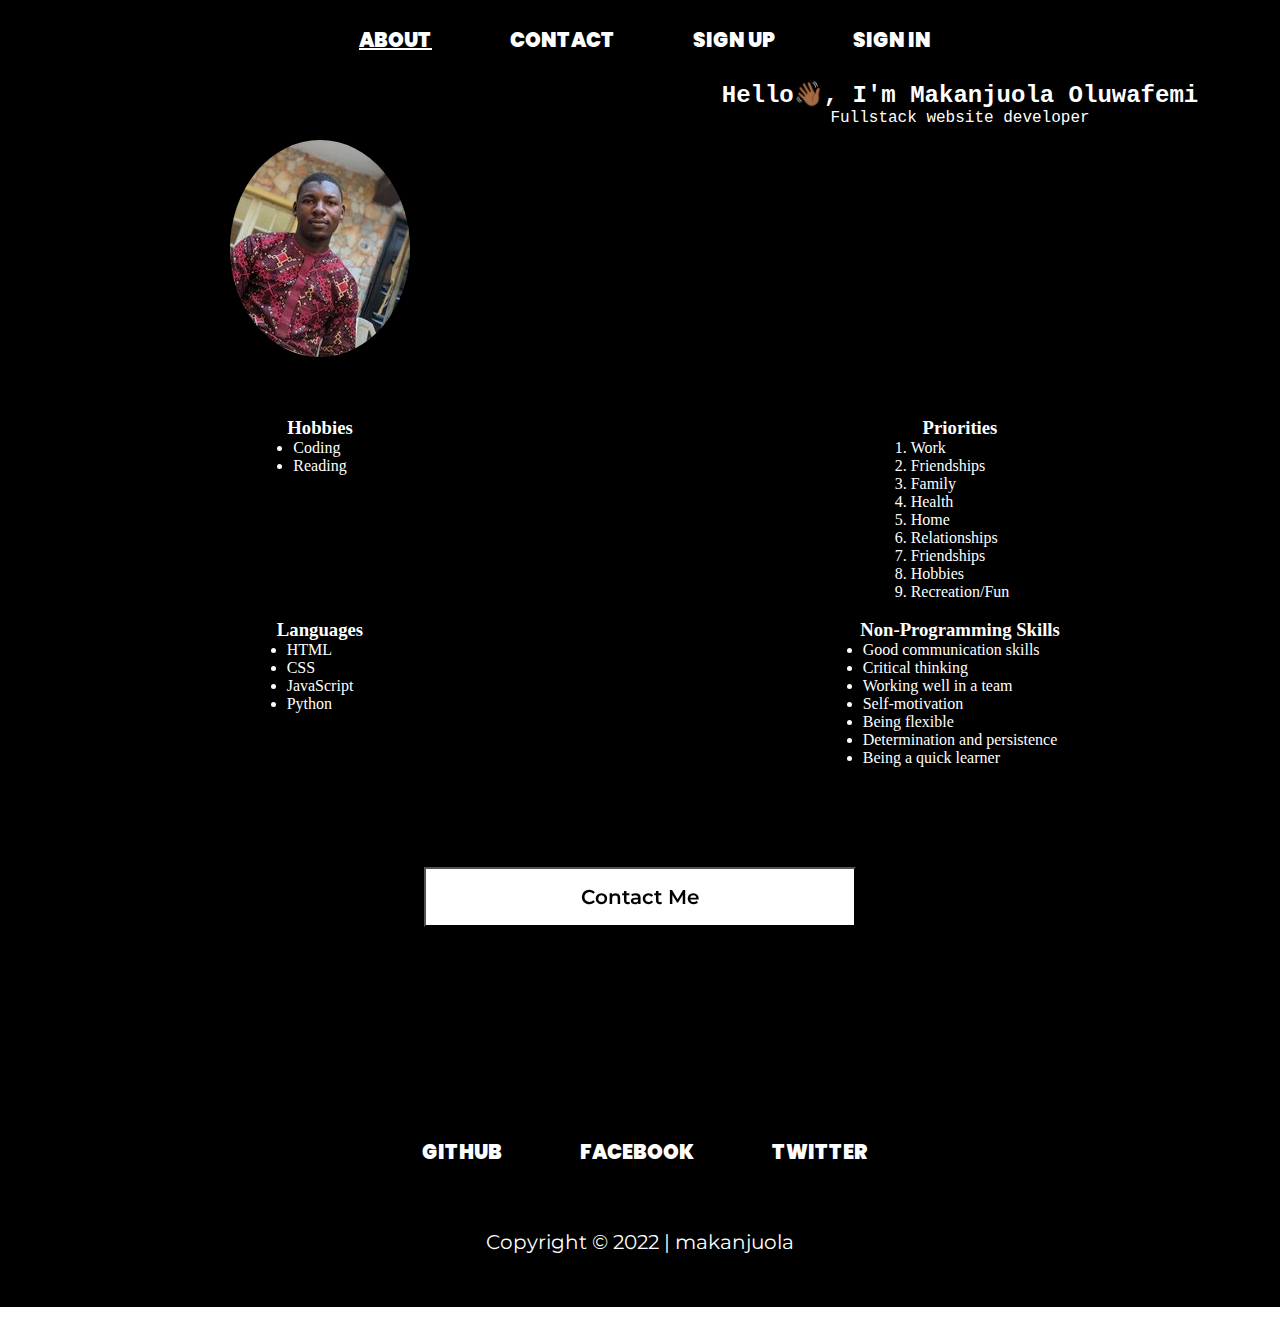
<file: index.html>
<!DOCTYPE html>
<html lang="en">

<head>
    <meta charset="UTF-8">
    <meta http-equiv="X-UA-Compatible" content="IE=edge">
    <meta name="viewport" content="width=device-width, initial-scale=1.0">
    <title>About</title>
    <link href="style.css" rel="stylesheet" type="text/css">
</head>

<body>
    <header>
        <nav>

            <ul>
                <li><a href="index.html" class="active">About</a></li>
                <li><a href="contact.html">Contact</a></li>
                <li><a href="registration.html">Sign Up</a></li>
                <li><a href="login.html">Sign In</a></li>
            </ul>
        </nav>

    </header>
    <main>



        <div class="row one">
            <div class="column photo">
                <img src="images/maks.jpg" alt="Makanjuola oluwafemi">
            </div>
            <div class="column name">
                <h2>Hello👋🏾, I'm Makanjuola Oluwafemi</h2>
                <p>Fullstack website developer</p>
            </div>

        </div>

        <div class="row two">
            <div class="column hobbies">
                <h3>Hobbies</h3>
                <ul>
                    <li>Coding</li>
                    <li>Reading</li>

            </div>

            <div class="column priorities">
                <h3>Priorities</h3>
                <ol>
                    <li>Work</li>
                    <li>Friendships</li>
                    <li> Family</li>
                    <li>Health</li>
                    <li>Home</li>
                    <li>Relationships</li>
                    <li>Friendships</li>
                    <li> Hobbies</li>
                    <li>Recreation/Fun</li>
                </ol>
            </div>
        </div>
        <br>


        <div class="row three">


            <div class="column prog-skills">
                <h3>Languages</h3>

                <ul>
                    <li>HTML</li>
                    <li>CSS</li>
                    <li>JavaScript</li>
                    <li>Python</li>

                </ul>
            </div>
            <div class="column non-prog-skills">
                <h3>Non-Programming Skills</h3>

                <ul>
                    <li>Good communication skills</li>
                    <li>Critical thinking</li>
                    <li> Working well in a team</li>
                    <li>Self-motivation</li>
                    <li>Being flexible</li>
                    <li>Determination and persistence</li>
                    <li>Being a quick learner</li>

                </ul>
            </div>
        </div>


        <div class="contact-me">
            <a href="contact.html"><button class="button-28" role="button">Contact Me</button></a>
        </div>




    </main>
    <footer>

        <ul>
            <li><a href="https://www.github.com/FeMIMaKAY" target="_blank">Github</a></li>
            <li><a href="https://www.facebook.com/femimakay" target="_blank">Facebook</a></li>
            <li><a href="https://www.twitter.com/code_makay" target="_blank">Twitter</a></li>

        </ul>

        <p>Copyright &copy; 2022 | makanjuola</p>
    </footer>

</body>

</html>
</file>
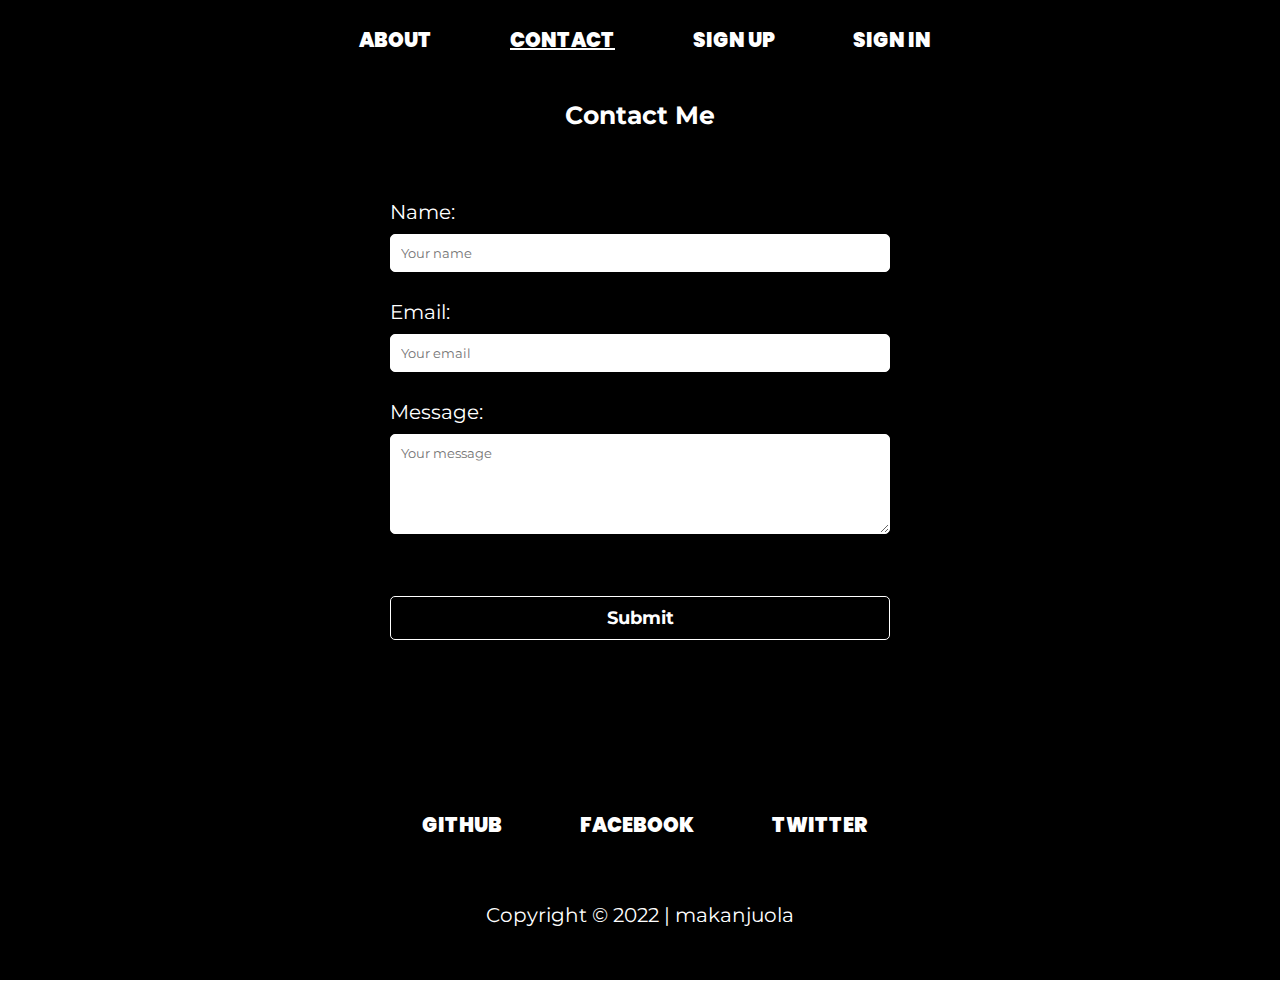
<file: contact.html>
<!DOCTYPE html>
<html lang="en">

<head>
    <meta charset="UTF-8">
    <meta http-equiv="X-UA-Compatible" content="IE=edge">
    <meta name="viewport" content="width=device-width, initial-scale=1.0">
    <title>Contact</title>
    <link href="style.css" rel="stylesheet" type="text/css">
</head>

<body>
    <header>
        <nav>

            <ul>
                <li><a href="index.html">About</a></li>
                <li><a href="contact.html" class="active">Contact</a></li>
                <li><a href="registration.html">Sign Up</a></li>
                <li><a href="login.html">Sign In</a></li>
            </ul>
        </nav>

    </header>
    <main>
        <div class="main-form">
            <div class="form contact-us">
                <h2>Contact Me</h2>
                <form method="post">

                    <label for="name">Name:</label><br>
                    <input type="text" id="name" name="name" placeholder="Your name" required>
                    <br><br>
                    <label for="email">Email:</label><br>
                    <input type="email" id="email" name="email" placeholder="Your email" required>
                    <br><br>
                    <label for="message">Message:</label><br>
                    <textarea id="message" name="message" placeholder="Your message" required></textarea>
                    <br><br>
                    <input id="submit" type="submit" value="Submit">
                </form>

            </div>
        </div>
    </main>
    <footer>
        <ul>
            <li><a href="https://www.github.com/FeMIMaKAY" target="_blank">Github</a></li>
            <li><a href="https://www.facebook.com/femimakay" target="_blank">Facebook</a></li>
            <li><a href="https://www.twitter.com/code_makay" target="_blank">Twitter</a></li>

        </ul>

        <p>Copyright &copy; 2022 | makanjuola</p>
    </footer>

</body>

</html>
</file>
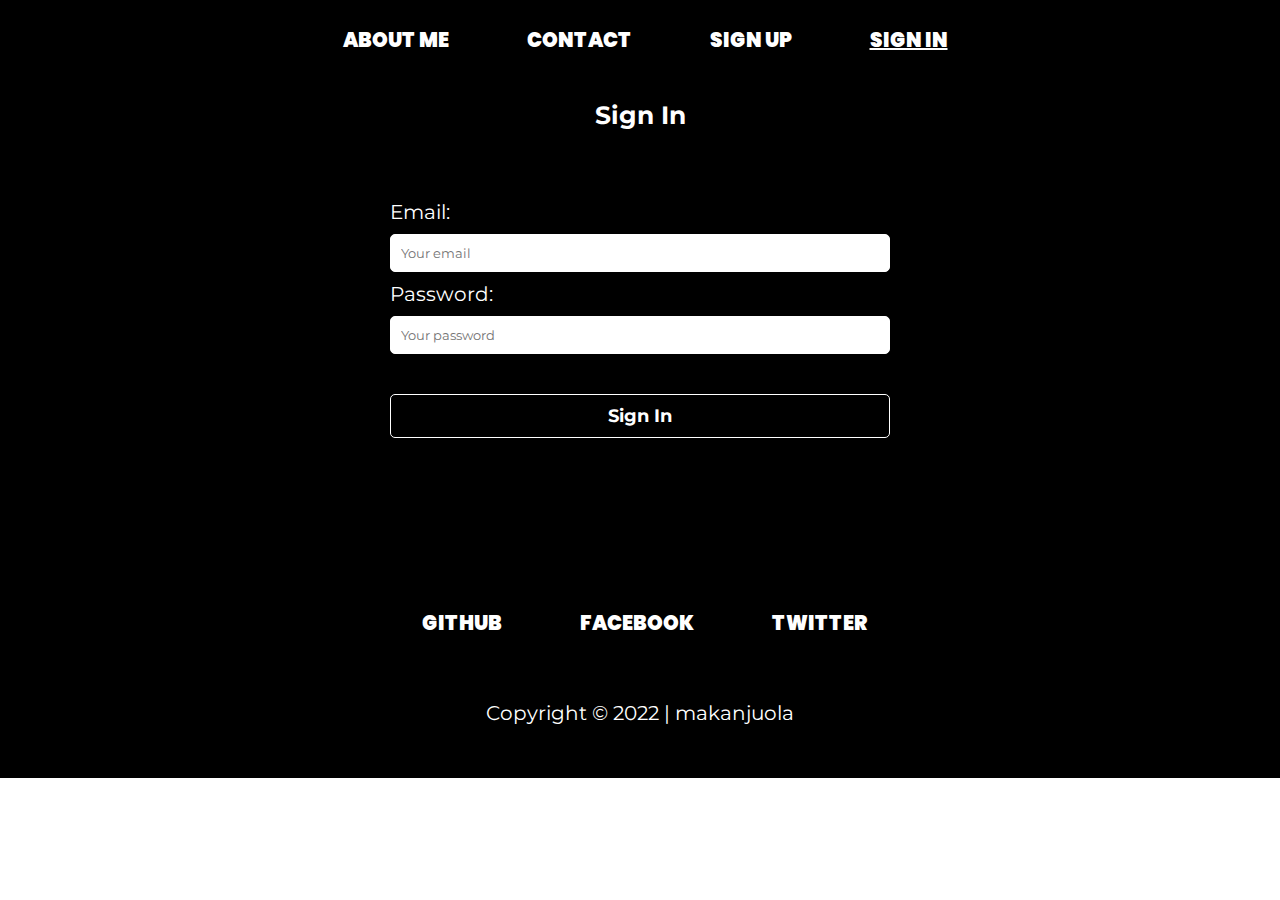
<file: login.html>
<!DOCTYPE html>
<html lang="en">

<head>
    <meta charset="UTF-8">
    <meta http-equiv="X-UA-Compatible" content="IE=edge">
    <meta name="viewport" content="width=device-width, initial-scale=1.0">
    <title>Sign In</title>
    <link href="style.css" rel="stylesheet" type="text/css">
</head>

<body>
    <header>
        <nav>

            <ul>
                <li><a href="index.html">About Me</a></li>
                <li><a href="contact.html">Contact</a></li>
                <li><a href="registration.html">Sign Up</a></li>
                <li><a href="login.html" class="active">Sign In</a></li>
            </ul>
        </nav>

    </header>
    <main>
        <div class="main-form">

            <div class="form login">
                <h2>Sign In</h2>
                <form>
                    <label for="email">Email:</label>
                    <input type="email" id="email" name="email" placeholder="Your email" required>
                    <label for="password">Password:</label>
                    <input type="password" id="password" name="password" placeholder="Your password" required>
                    <input id="submit" type="submit" value="Sign In">
                </form>
            </div>

        </div>


    </main>
    <footer>
        <ul>
            <li><a href="https://www.github.com/FeMIMaKAY" target="_blank">Github</a></li>
            <li><a href="https://www.facebook.com/femimakay" target="_blank">Facebook</a></li>
            <li><a href="https://www.twitter.com/code_makay" target="_blank">Twitter</a></li>


        </ul>

        <p>Copyright &copy; 2022 | makanjuola </p>
    </footer>

</body>

</html>
</file>
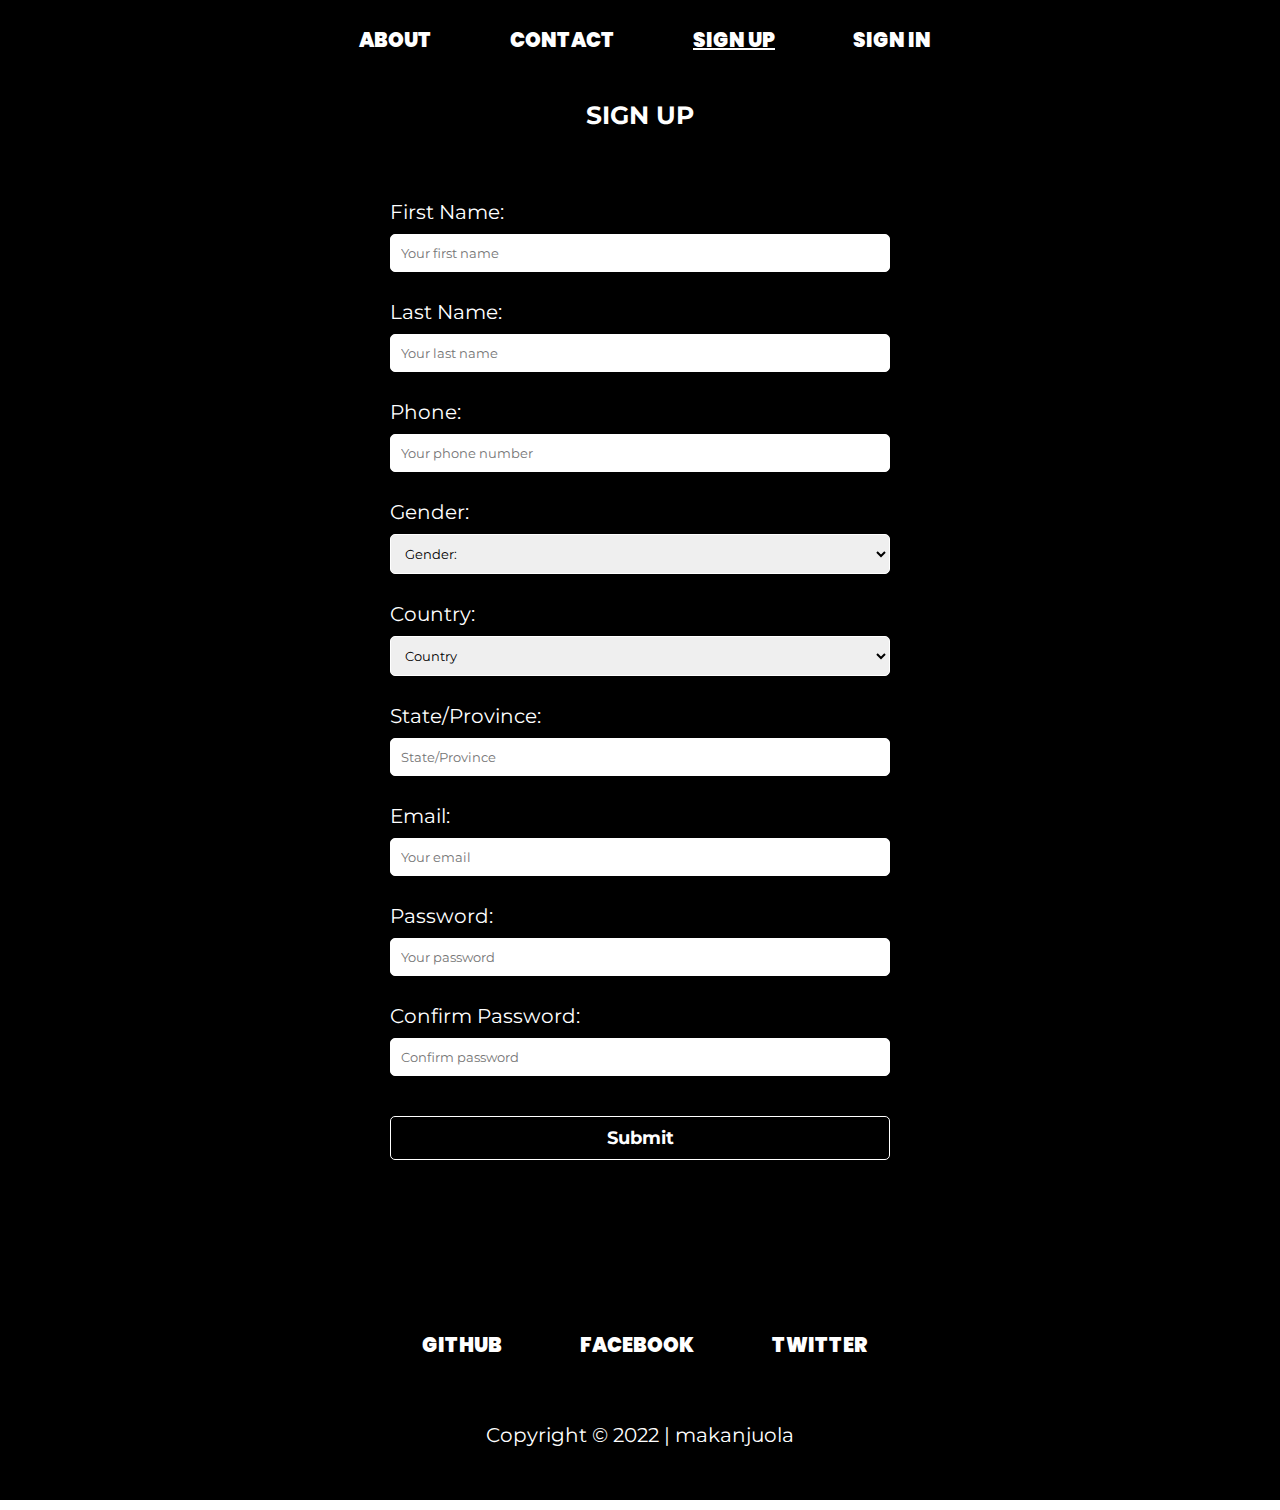
<file: registration.html>
<!DOCTYPE html>
<html lang="en">

<head>
    <meta charset="UTF-8">
    <meta http-equiv="X-UA-Compatible" content="IE=edge">
    <meta name="viewport" content="width=device-width, initial-scale=1.0">
    <title>Sign Up</title>
    <link href="style.css" rel="stylesheet" type="text/css">
</head>

<body>
    <header>
        <nav>

            <ul>
                <li><a href="index.html">About</a></li>
                <li><a href="contact.html">Contact</a></li>
                <li><a href="registration.html" class="active">Sign Up</a></li>
                <li><a href="login.html">Sign In</a></li>
            </ul>
        </nav>

    </header>
    <main>
        <div class="main-form">


            <div class="form register">
                <h2>SIGN UP</h2>
                <form id="register">
                    <label for="first-name">First Name:</label><br>
                    <input type="text" id="first-name" name="first-name" placeholder="Your first name" required>
                    <br><br>
                    <label for="last-name">Last Name:</label><br>
                    <input type="text" id="last-name" name="last-name" placeholder="Your last name" required>
                    <br><br>
                    <label for="phone">Phone:</label><br>
                    <input type="tel" id="phone" name="phone" placeholder="Your phone number" required>
                    <br><br>
                    <label for="gender">Gender:</label>
                    <br>
                    <select name="gender" id="gender" required>
                        <option value="none" selected>Gender:</option>
                        <option value="male">Male</option>
                        <option value="female">Female</option>
                        <option value="other">other</option>
                    </select>

                    <br><br>
                    <label for="country">Country:</label>
                    <br>
                    <select id="country" name="country" required>
                        <option value="none" selected>Country</option>
                        <option value="Afganistan">Afghanistan</option>
                        <option value="Albania">Albania</option>
                        <option value="Algeria">Algeria</option>
                        <option value="American Samoa">American Samoa</option>
                        <option value="Andorra">Andorra</option>
                        <option value="Angola">Angola</option>
                        <option value="Anguilla">Anguilla</option>
                        <option value="Antigua & Barbuda">Antigua & Barbuda</option>
                        <option value="Argentina">Argentina</option>
                        <option value="Armenia">Armenia</option>
                        <option value="Aruba">Aruba</option>
                        <option value="Australia">Australia</option>
                        <option value="Austria">Austria</option>
                        <option value="Azerbaijan">Azerbaijan</option>
                        <option value="Bahamas">Bahamas</option>
                        <option value="Bahrain">Bahrain</option>
                        <option value="Bangladesh">Bangladesh</option>
                        <option value="Barbados">Barbados</option>
                        <option value="Belarus">Belarus</option>
                        <option value="Belgium">Belgium</option>
                        <option value="Belize">Belize</option>
                        <option value="Benin">Benin</option>
                        <option value="Bermuda">Bermuda</option>
                        <option value="Bhutan">Bhutan</option>
                        <option value="Bolivia">Bolivia</option>
                        <option value="Bonaire">Bonaire</option>
                        <option value="Bosnia & Herzegovina">Bosnia & Herzegovina</option>
                        <option value="Botswana">Botswana</option>
                        <option value="Brazil">Brazil</option>
                        <option value="British Indian Ocean Ter">British Indian Ocean Ter</option>
                        <option value="Brunei">Brunei</option>
                        <option value="Bulgaria">Bulgaria</option>
                        <option value="Burkina Faso">Burkina Faso</option>
                        <option value="Burundi">Burundi</option>
                        <option value="Cambodia">Cambodia</option>
                        <option value="Cameroon">Cameroon</option>
                        <option value="Canada">Canada</option>
                        <option value="Canary Islands">Canary Islands</option>
                        <option value="Cape Verde">Cape Verde</option>
                        <option value="Cayman Islands">Cayman Islands</option>
                        <option value="Central African Republic">Central African Republic</option>
                        <option value="Chad">Chad</option>
                        <option value="Channel Islands">Channel Islands</option>
                        <option value="Chile">Chile</option>
                        <option value="China">China</option>
                        <option value="Christmas Island">Christmas Island</option>
                        <option value="Cocos Island">Cocos Island</option>
                        <option value="Colombia">Colombia</option>
                        <option value="Comoros">Comoros</option>
                        <option value="Congo">Congo</option>
                        <option value="Cook Islands">Cook Islands</option>
                        <option value="Costa Rica">Costa Rica</option>
                        <option value="Cote DIvoire">Cote DIvoire</option>
                        <option value="Croatia">Croatia</option>
                        <option value="Cuba">Cuba</option>
                        <option value="Curaco">Curacao</option>
                        <option value="Cyprus">Cyprus</option>
                        <option value="Czech Republic">Czech Republic</option>
                        <option value="Denmark">Denmark</option>
                        <option value="Djibouti">Djibouti</option>
                        <option value="Dominica">Dominica</option>
                        <option value="Dominican Republic">Dominican Republic</option>
                        <option value="East Timor">East Timor</option>
                        <option value="Ecuador">Ecuador</option>
                        <option value="Egypt">Egypt</option>
                        <option value="El Salvador">El Salvador</option>
                        <option value="Equatorial Guinea">Equatorial Guinea</option>
                        <option value="Eritrea">Eritrea</option>
                        <option value="Estonia">Estonia</option>
                        <option value="Ethiopia">Ethiopia</option>
                        <option value="Falkland Islands">Falkland Islands</option>
                        <option value="Faroe Islands">Faroe Islands</option>
                        <option value="Fiji">Fiji</option>
                        <option value="Finland">Finland</option>
                        <option value="France">France</option>
                        <option value="French Guiana">French Guiana</option>
                        <option value="French Polynesia">French Polynesia</option>
                        <option value="French Southern Ter">French Southern Ter</option>
                        <option value="Gabon">Gabon</option>
                        <option value="Gambia">Gambia</option>
                        <option value="Georgia">Georgia</option>
                        <option value="Germany">Germany</option>
                        <option value="Ghana">Ghana</option>
                        <option value="Gibraltar">Gibraltar</option>
                        <option value="Great Britain">Great Britain</option>
                        <option value="Greece">Greece</option>
                        <option value="Greenland">Greenland</option>
                        <option value="Grenada">Grenada</option>
                        <option value="Guadeloupe">Guadeloupe</option>
                        <option value="Guam">Guam</option>
                        <option value="Guatemala">Guatemala</option>
                        <option value="Guinea">Guinea</option>
                        <option value="Guyana">Guyana</option>
                        <option value="Haiti">Haiti</option>
                        <option value="Hawaii">Hawaii</option>
                        <option value="Honduras">Honduras</option>
                        <option value="Hong Kong">Hong Kong</option>
                        <option value="Hungary">Hungary</option>
                        <option value="Iceland">Iceland</option>
                        <option value="Indonesia">Indonesia</option>
                        <option value="India">India</option>
                        <option value="Iran">Iran</option>
                        <option value="Iraq">Iraq</option>
                        <option value="Ireland">Ireland</option>
                        <option value="Isle of Man">Isle of Man</option>
                        <option value="Israel">Israel</option>
                        <option value="Italy">Italy</option>
                        <option value="Jamaica">Jamaica</option>
                        <option value="Japan">Japan</option>
                        <option value="Jordan">Jordan</option>
                        <option value="Kazakhstan">Kazakhstan</option>
                        <option value="Kenya">Kenya</option>
                        <option value="Kiribati">Kiribati</option>
                        <option value="Korea North">Korea North</option>
                        <option value="Korea Sout">Korea South</option>
                        <option value="Kuwait">Kuwait</option>
                        <option value="Kyrgyzstan">Kyrgyzstan</option>
                        <option value="Laos">Laos</option>
                        <option value="Latvia">Latvia</option>
                        <option value="Lebanon">Lebanon</option>
                        <option value="Lesotho">Lesotho</option>
                        <option value="Liberia">Liberia</option>
                        <option value="Libya">Libya</option>
                        <option value="Liechtenstein">Liechtenstein</option>
                        <option value="Lithuania">Lithuania</option>
                        <option value="Luxembourg">Luxembourg</option>
                        <option value="Macau">Macau</option>
                        <option value="Macedonia">Macedonia</option>
                        <option value="Madagascar">Madagascar</option>
                        <option value="Malaysia">Malaysia</option>
                        <option value="Malawi">Malawi</option>
                        <option value="Maldives">Maldives</option>
                        <option value="Mali">Mali</option>
                        <option value="Malta">Malta</option>
                        <option value="Marshall Islands">Marshall Islands</option>
                        <option value="Martinique">Martinique</option>
                        <option value="Mauritania">Mauritania</option>
                        <option value="Mauritius">Mauritius</option>
                        <option value="Mayotte">Mayotte</option>
                        <option value="Mexico">Mexico</option>
                        <option value="Midway Islands">Midway Islands</option>
                        <option value="Moldova">Moldova</option>
                        <option value="Monaco">Monaco</option>
                        <option value="Mongolia">Mongolia</option>
                        <option value="Montserrat">Montserrat</option>
                        <option value="Morocco">Morocco</option>
                        <option value="Mozambique">Mozambique</option>
                        <option value="Myanmar">Myanmar</option>
                        <option value="Nambia">Nambia</option>
                        <option value="Nauru">Nauru</option>
                        <option value="Nepal">Nepal</option>
                        <option value="Netherland Antilles">Netherland Antilles</option>
                        <option value="Netherlands">Netherlands (Holland, Europe)</option>
                        <option value="Nevis">Nevis</option>
                        <option value="New Caledonia">New Caledonia</option>
                        <option value="New Zealand">New Zealand</option>
                        <option value="Nicaragua">Nicaragua</option>
                        <option value="Niger">Niger</option>
                        <option value="Nigeria">Nigeria</option>
                        <option value="Niue">Niue</option>
                        <option value="Norfolk Island">Norfolk Island</option>
                        <option value="Norway">Norway</option>
                        <option value="Oman">Oman</option>
                        <option value="Pakistan">Pakistan</option>
                        <option value="Palau Island">Palau Island</option>
                        <option value="Palestine">Palestine</option>
                        <option value="Panama">Panama</option>
                        <option value="Papua New Guinea">Papua New Guinea</option>
                        <option value="Paraguay">Paraguay</option>
                        <option value="Peru">Peru</option>
                        <option value="Phillipines">Philippines</option>
                        <option value="Pitcairn Island">Pitcairn Island</option>
                        <option value="Poland">Poland</option>
                        <option value="Portugal">Portugal</option>
                        <option value="Puerto Rico">Puerto Rico</option>
                        <option value="Qatar">Qatar</option>
                        <option value="Republic of Montenegro">Republic of Montenegro</option>
                        <option value="Republic of Serbia">Republic of Serbia</option>
                        <option value="Reunion">Reunion</option>
                        <option value="Romania">Romania</option>
                        <option value="Russia">Russia</option>
                        <option value="Rwanda">Rwanda</option>
                        <option value="St Barthelemy">St Barthelemy</option>
                        <option value="St Eustatius">St Eustatius</option>
                        <option value="St Helena">St Helena</option>
                        <option value="St Kitts-Nevis">St Kitts-Nevis</option>
                        <option value="St Lucia">St Lucia</option>
                        <option value="St Maarten">St Maarten</option>
                        <option value="St Pierre & Miquelon">St Pierre & Miquelon</option>
                        <option value="St Vincent & Grenadines">St Vincent & Grenadines</option>
                        <option value="Saipan">Saipan</option>
                        <option value="Samoa">Samoa</option>
                        <option value="Samoa American">Samoa American</option>
                        <option value="San Marino">San Marino</option>
                        <option value="Sao Tome & Principe">Sao Tome & Principe</option>
                        <option value="Saudi Arabia">Saudi Arabia</option>
                        <option value="Senegal">Senegal</option>
                        <option value="Seychelles">Seychelles</option>
                        <option value="Sierra Leone">Sierra Leone</option>
                        <option value="Singapore">Singapore</option>
                        <option value="Slovakia">Slovakia</option>
                        <option value="Slovenia">Slovenia</option>
                        <option value="Solomon Islands">Solomon Islands</option>
                        <option value="Somalia">Somalia</option>
                        <option value="South Africa">South Africa</option>
                        <option value="Spain">Spain</option>
                        <option value="Sri Lanka">Sri Lanka</option>
                        <option value="Sudan">Sudan</option>
                        <option value="Suriname">Suriname</option>
                        <option value="Swaziland">Swaziland</option>
                        <option value="Sweden">Sweden</option>
                        <option value="Switzerland">Switzerland</option>
                        <option value="Syria">Syria</option>
                        <option value="Tahiti">Tahiti</option>
                        <option value="Taiwan">Taiwan</option>
                        <option value="Tajikistan">Tajikistan</option>
                        <option value="Tanzania">Tanzania</option>
                        <option value="Thailand">Thailand</option>
                        <option value="Togo">Togo</option>
                        <option value="Tokelau">Tokelau</option>
                        <option value="Tonga">Tonga</option>
                        <option value="Trinidad & Tobago">Trinidad & Tobago</option>
                        <option value="Tunisia">Tunisia</option>
                        <option value="Turkey">Turkey</option>
                        <option value="Turkmenistan">Turkmenistan</option>
                        <option value="Turks & Caicos Is">Turks & Caicos Is</option>
                        <option value="Tuvalu">Tuvalu</option>
                        <option value="Uganda">Uganda</option>
                        <option value="United Kingdom">United Kingdom</option>
                        <option value="Ukraine">Ukraine</option>
                        <option value="United Arab Erimates">United Arab Emirates</option>
                        <option value="United States of America">United States of America</option>
                        <option value="Uraguay">Uruguay</option>
                        <option value="Uzbekistan">Uzbekistan</option>
                        <option value="Vanuatu">Vanuatu</option>
                        <option value="Vatican City State">Vatican City State</option>
                        <option value="Venezuela">Venezuela</option>
                        <option value="Vietnam">Vietnam</option>
                        <option value="Virgin Islands (Brit)">Virgin Islands (Brit)</option>
                        <option value="Virgin Islands (USA)">Virgin Islands (USA)</option>
                        <option value="Wake Island">Wake Island</option>
                        <option value="Wallis & Futana Is">Wallis & Futana Is</option>
                        <option value="Yemen">Yemen</option>
                        <option value="Zaire">Zaire</option>
                        <option value="Zambia">Zambia</option>
                        <option value="Zimbabwe">Zimbabwe</option>
                    </select>
                    <br><br>
                    <label for="state">State/Province:</label><br>
                    <input type="text" id="state" name="state" placeholder="State/Province" required>
                    <br><br>
                    <label for="email">Email:</label><br>
                    <input type="email" id="email" name="email" placeholder="Your email" required>
                    <br><br>
                    <label for="password">Password:</label><br>
                    <input type="password" id="password" name="password" placeholder="Your password" required>
                    <br><br>
                    <label for="confirm-password">Confirm Password:</label><br>
                    <input type="password" id="confirm-password" name="confirm-password" placeholder="Confirm password"
                        required>
                    <input id="submit" type="submit" value="Submit">

                </form>
            </div>
        </div>

    </main>
    <footer>
        <ul>
            <li><a href="https://www.github.com/FeMIMaKAY" target="_blank">Github</a></li>
            <li><a href="https://www.facebook.com/femimakay" target="_blank">Facebook</a></li>
            <li><a href="https://www.twitter.com/code_makay" target="_blank">Twitter</a></li>
        </ul>

        <p>Copyright &copy; 2022 | makanjuola</p>
    </footer>

</body>

</html>
</file>
<file: style.css>
@import url('https://fonts.googleapis.com/css2?family=Montserrat:wght@600&family=Poppins:wght@300&display=swap');

* {
    margin: 0px;
    padding: 0px;
    box-sizing: border-box;
}

body {
    color: white;
}


main {
    width: 100%;
    height: 100%;
    padding: 80px 0px;
    background-color: black;
    /* background-image: url("images/background.jpg"); */
}


nav {
    font-family: 'Poppins', sans-serif;
    width: 100%;
    height: 80px;
    background-color: black;
    line-height: 80px;
    /* padding: 0px 100px; */
    position: fixed;
    z-index: 1;
    text-align: center;

}


nav ul li {
    display: inline-block;
    list-style: none;
    margin-left: 10px;
}

nav ul li a {
    text-decoration: none;
    font-size: 20px;
    font-weight: 1000;
    text-transform: uppercase;
    padding: 0px 32px;
    color: white;
}

nav ul li a:hover {
    text-decoration: underline;
}

nav ul li .active {
    text-decoration: underline;
    /* I want ti add an underline styling */
}


.photo {
    margin-top: 50px;
    display: flex;
    align-items: center;
    justify-content: center;
}

.photo img {
    width: 100%;
    height: auto;
    border-radius: 50%;
    padding: 10px;
    vertical-align: middle;
}


.column {
    float: left;
    width: 50%;
}

/* Clear floats after the columns */
.row:after {
    content: "";
    display: table;
    clear: both;
}

.one {
    height: fit-content;
    font-family: 'Courier New', Courier, monospace;
    padding: 0px 0px 50px 0px;
}

.name {
    vertical-align: middle;
}



footer {
    height: 200px;
    background-color: black;
    color: white;
    text-align: center;

    padding: 30px;
}

footer p {
    line-height: 150px;
    font-size: 20px;
    font-family: 'Montserrat', sans-serif;
    text-align: center;

}

footer ul li {
    display: inline-block;
    list-style: none;
    margin-left: 10px;
    font-family: 'Poppins', sans-serif;
    font-size: 20px;
    font-weight: 700px;
}

footer ul li a {
    text-decoration: none;
    font-size: 20px;
    font-weight: 1000;
    text-transform: uppercase;
    padding: 0px 32px;
    color: white;
}

footer ul li a:hover {
    text-decoration: underline;
}


/* Register */
.main-form {
    width: 600px;
    margin-left: auto;
    margin-right: auto;
}

.main-form h2 {
    text-align: center;
    font-family: 'Montserrat', sans-serif;
    font-size: 25px;
    padding: 20px;
    margin-bottom: 30px;
}



form {
    margin: 50px;
}

input,
select,
textarea {
    width: 100%;
    padding: 10px;
    margin-bottom: 10px;
    margin-top: 10px;
    border: 1px solid white;
    border-radius: 5px;
    font-family: 'Montserrat', sans-serif;
}

textarea {
    height: 100px;
}

input#submit {
    width: 100%;
    padding: 10px;
    margin-bottom: 10px;
    margin-top: 30px;
    border: 1px solid white;
    border-radius: 5px;
    background-color: black;
    color: white;
    font-weight: bolder;
    border-radius: 5px;
    cursor: pointer;
    font-size: 18px;
    transition: all 500ms cubic-bezier(.23, 1, 0.32, 1);
}

input#submit:hover {
    color: black;
    background-color: white;
    transform: translateY(-2px);
    border: 2px solid white;
    font-size: 20px;
}


label {
    font-size: 20px;
    font-family: 'Montserrat', sans-serif;
}


.contact-me {
    width: 100%;
    height: auto;
    padding: 100px 0px;
    padding-left: 100px;
    padding-right: 100px;
    font-size: 35px;
    font-weight: bolder;
    text-align: center;
    font-family: 'Montserrat', sans-serif;
    margin-left: auto;
    margin-right: auto;
}


button {
    width: 100px;
}

/* CSS */
.button-28 {
    appearance: none;
    background-color: white;
    cursor: pointer;
    font-family: 'Montserrat', sans-serif;
    font-size: 20px;
    font-weight: 600;
    line-height: normal;
    margin: 0;
    min-height: 60px;
    padding: 16px 24px;
    text-align: center;
    text-decoration: none;
    transition: all 500ms cubic-bezier(.23, 1, 0.32, 1);
    user-select: none;
    -webkit-user-select: none;
    touch-action: manipulation;
    width: 40%;
    will-change: transform;
}

.button-28:disabled {
    pointer-events: none;
}

.button-28:hover {
    color: #fff;
    background-color: black;
    transform: translateY(-2px);
    border: 2px solid white;
}

.button-28:active {
    box-shadow: none;
    transform: translateY(0);
}

.column {
    display: grid;
    place-items: center;
}








@media (max-width: 1000px) {
    nav ul li a {
        font-size: 16px;
    }

    nav ul li {
        margin-left: 2px;
    }
}


@media (max-width: 800px) {
    nav ul li a {
        font-size: 14px;
    }

    nav ul li {
        margin-left: 0;
    }
}

@media (max-width: 500px) {
    nav ul li a {
        font-size: 12px;
    }

    nav ul li {
        margin-left: 0px;
    }
}

@media screen and (max-width: 1200px) {
    .column {
        width: 100%;
    }

}

@media screen and (max-width: 600px) {
    .column {
        width: 100%;
        display: block;
        margin-bottom: 20px;
    }
}
</file>
